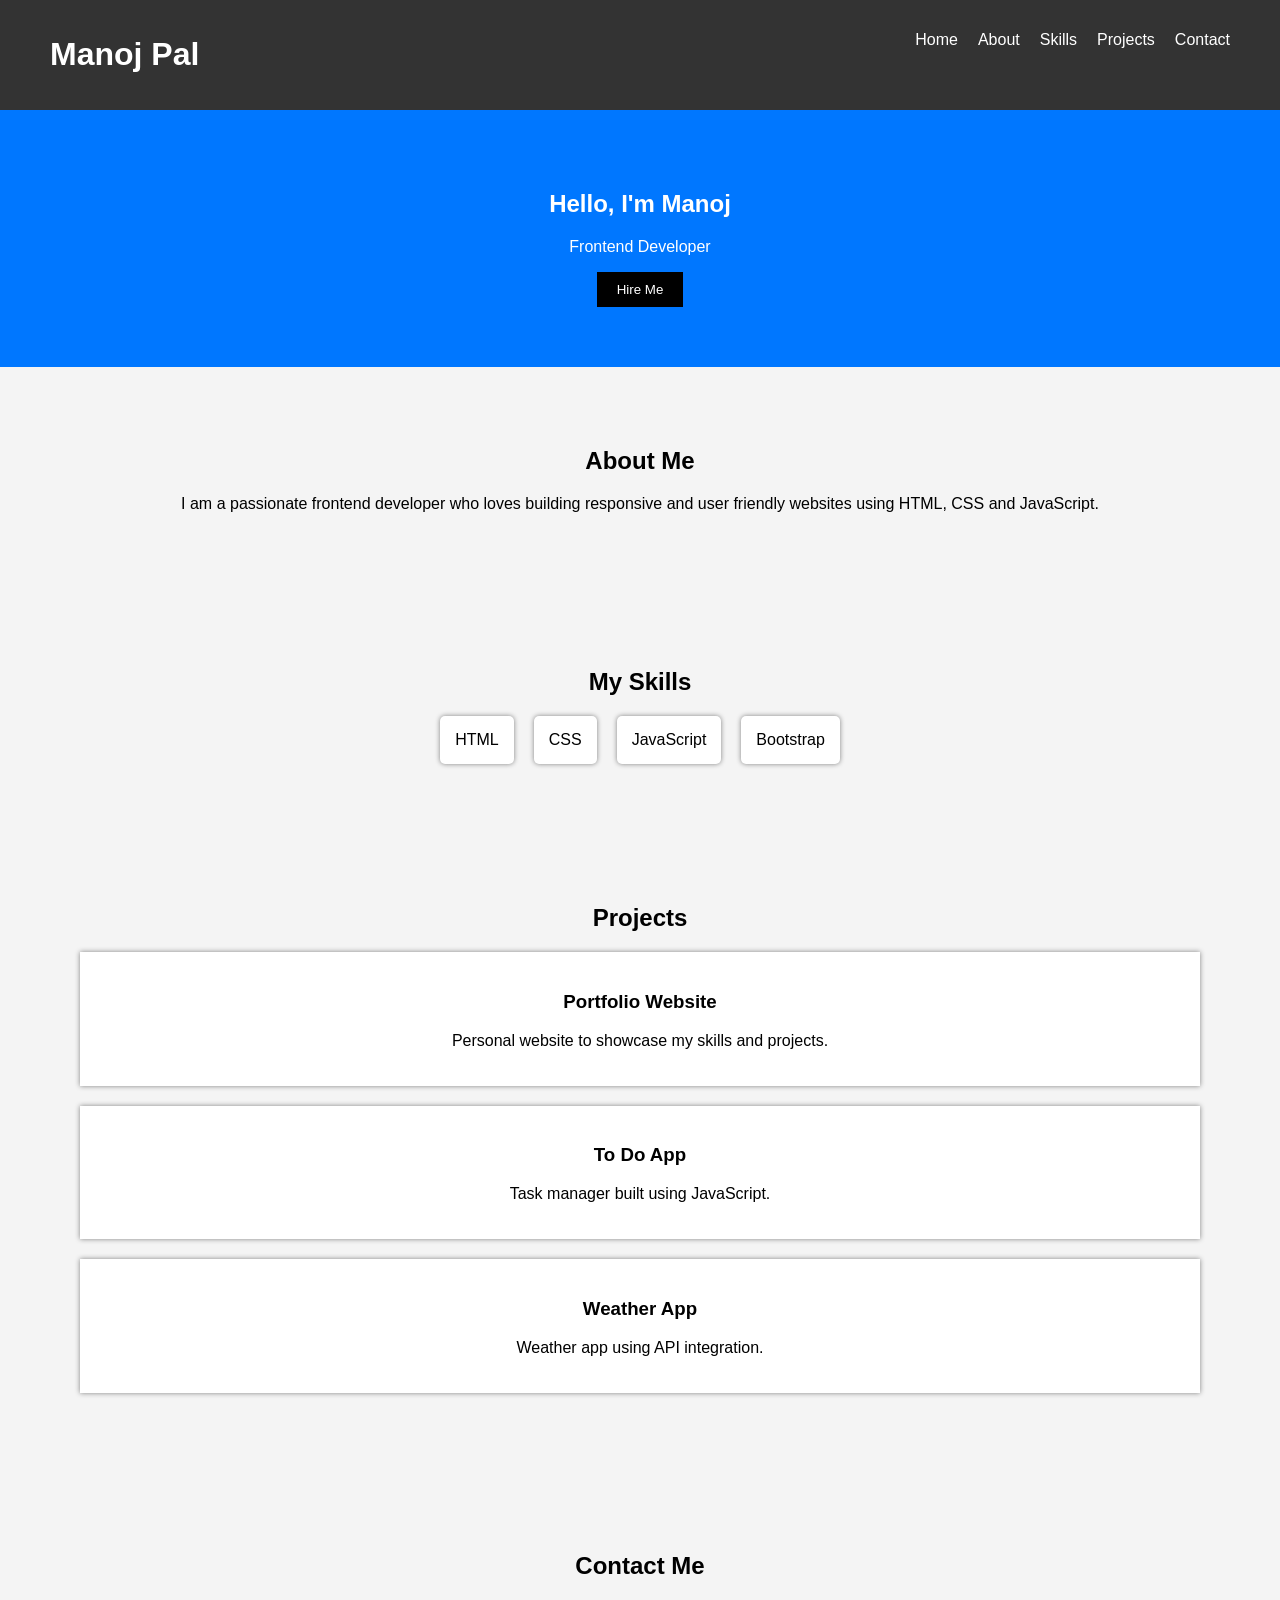
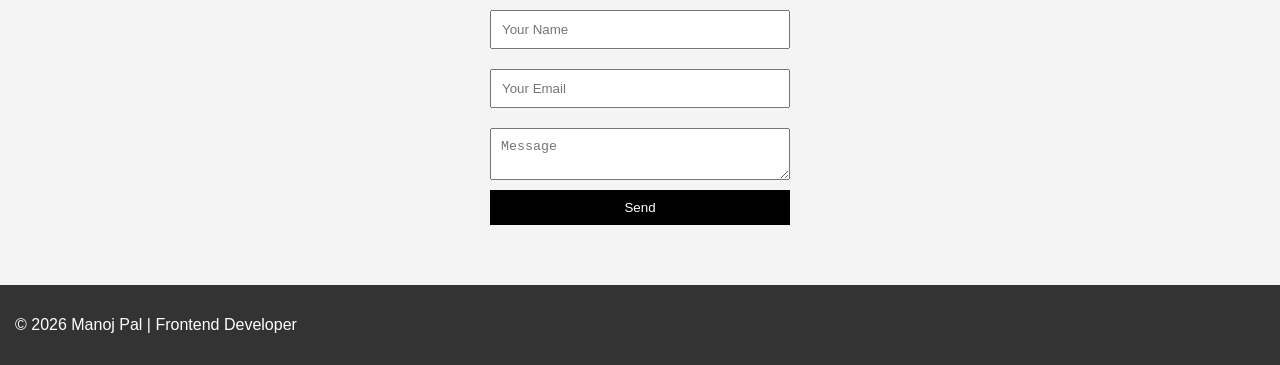
<file: index.html>
<!DOCTYPE html>
<html lang="en">
<head>
<meta charset="UTF-8">
<meta name="viewport" content="width=device-width, initial-scale=1.0">
<title>Manoj Portfolio</title>
<link rel="stylesheet" href="style.css">
</head>

<body>

<header>
<h1>Manoj Pal</h1>
<nav>
<ul>
<li><a href="#home">Home</a></li>
<li><a href="#about">About</a></li>
<li><a href="#skills">Skills</a></li>
<li><a href="#projects">Projects</a></li>
<li><a href="#contact">Contact</a></li>
</ul>
</nav>
</header>

<section id="home" class="home">
<h2>Hello, I'm Manoj</h2>
<p>Frontend Developer</p>
<button onclick="showMessage()">Hire Me</button>
</section>

<section id="about">
<h2>About Me</h2>
<p>
I am a passionate frontend developer who loves building responsive
and user friendly websites using HTML, CSS and JavaScript.
</p>
</section>

<section id="skills">
<h2>My Skills</h2>
<div class="skill-box">
<div>HTML</div>
<div>CSS</div>
<div>JavaScript</div>
<div>Bootstrap</div>
</div>
</section>

<section id="projects">
<h2>Projects</h2>

<div class="project">
<h3>Portfolio Website</h3>
<p>Personal website to showcase my skills and projects.</p>
</div>

<div class="project">
<h3>To Do App</h3>
<p>Task manager built using JavaScript.</p>
</div>

<div class="project">
<h3>Weather App</h3>
<p>Weather app using API integration.</p>
</div>

</section>

<section id="contact">
<h2>Contact Me</h2>

<form id="contactForm">
<input type="text" placeholder="Your Name" required>
<input type="email" placeholder="Your Email" required>
<textarea placeholder="Message"></textarea>
<button type="submit">Send</button>
</form>

</section>

<footer>
<p>© 2026 Manoj Pal | Frontend Developer</p>
</footer>

<script src="script.js"></script>
</body>
</html>
</file>
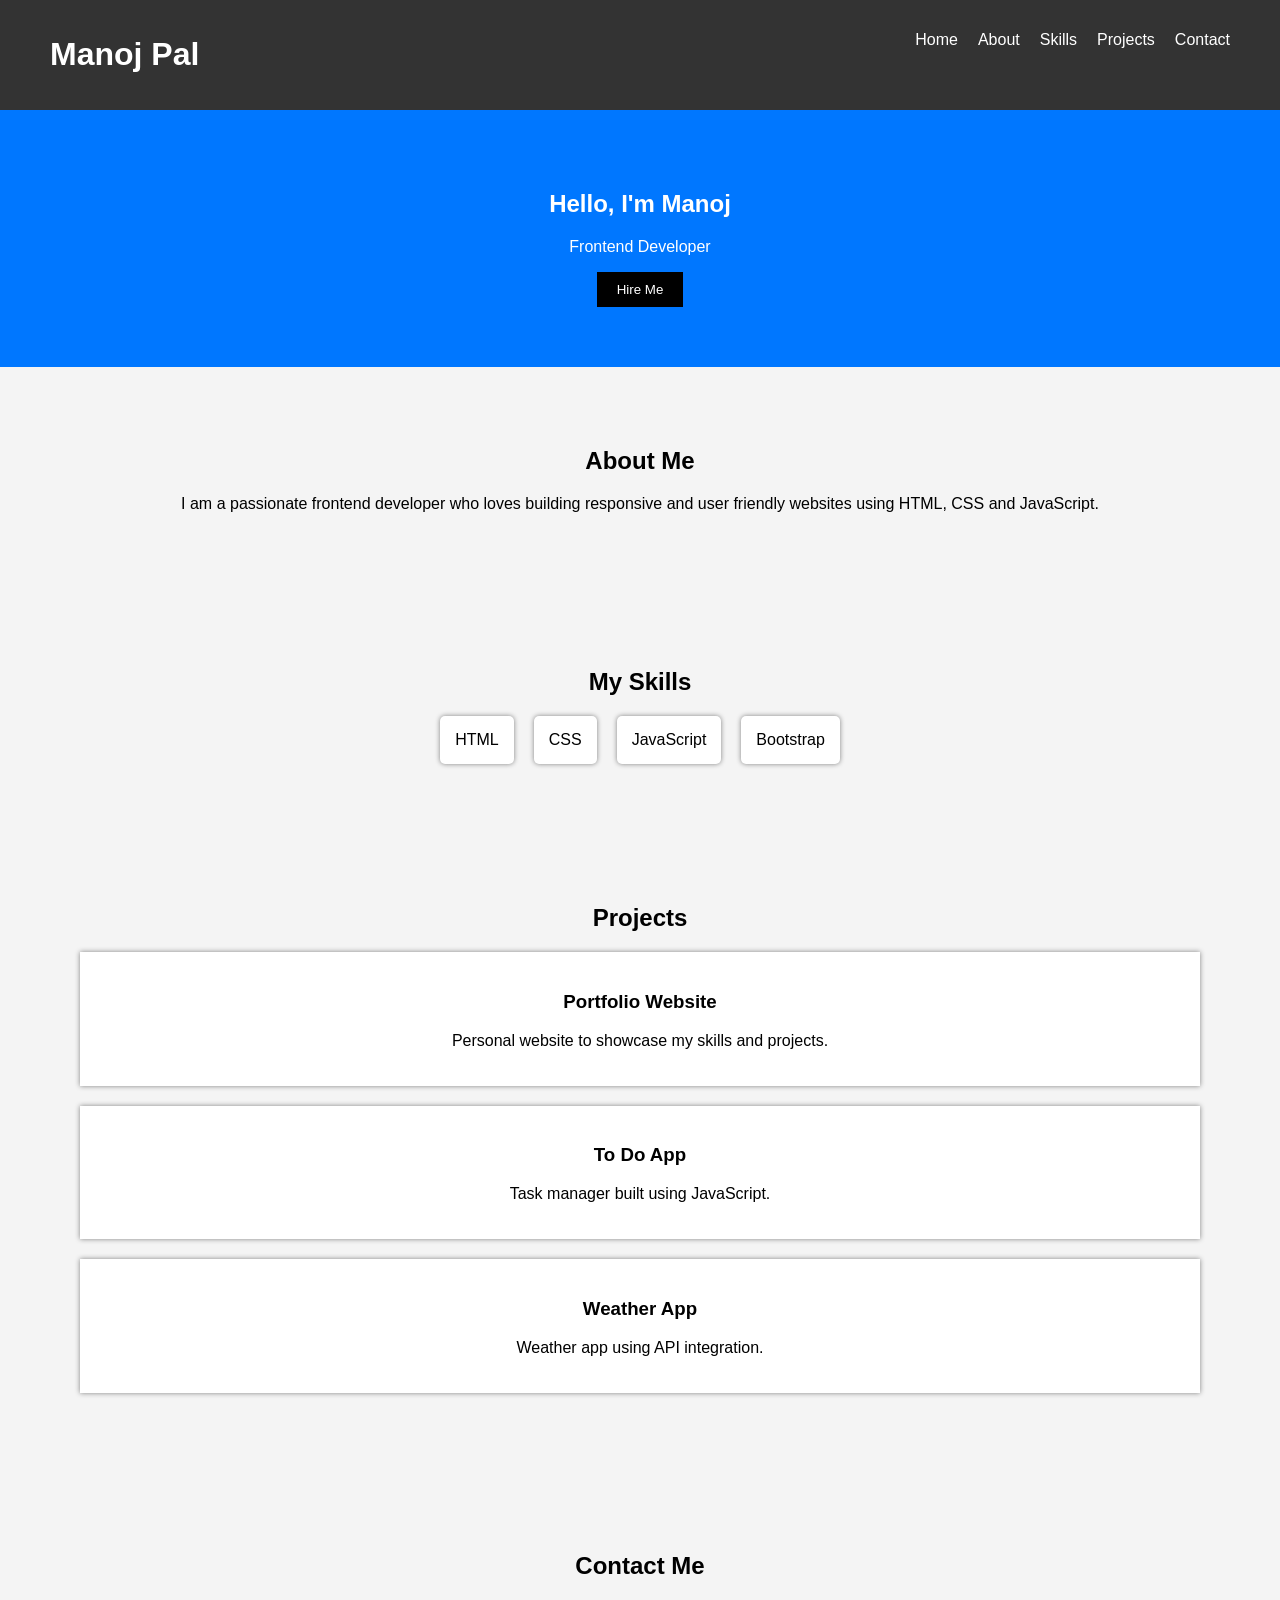
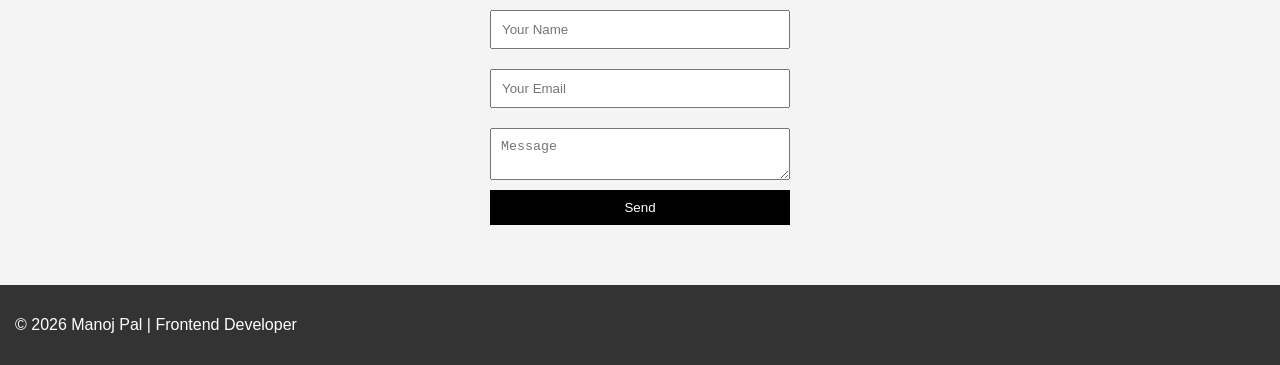
<file: indec.html>
<!DOCTYPE html>
<html lang="en">
<head>
<meta charset="UTF-8">
<meta name="viewport" content="width=device-width, initial-scale=1.0">
<title>Manoj Portfolio</title>
<link rel="stylesheet" href="style.css">
</head>

<body>

<header>
<h1>Manoj Pal</h1>
<nav>
<ul>
<li><a href="#home">Home</a></li>
<li><a href="#about">About</a></li>
<li><a href="#skills">Skills</a></li>
<li><a href="#projects">Projects</a></li>
<li><a href="#contact">Contact</a></li>
</ul>
</nav>
</header>

<section id="home" class="home">
<h2>Hello, I'm Manoj</h2>
<p>Frontend Developer</p>
<button onclick="showMessage()">Hire Me</button>
</section>

<section id="about">
<h2>About Me</h2>
<p>
I am a passionate frontend developer who loves building responsive
and user friendly websites using HTML, CSS and JavaScript.
</p>
</section>

<section id="skills">
<h2>My Skills</h2>
<div class="skill-box">
<div>HTML</div>
<div>CSS</div>
<div>JavaScript</div>
<div>Bootstrap</div>
</div>
</section>

<section id="projects">
<h2>Projects</h2>

<div class="project">
<h3>Portfolio Website</h3>
<p>Personal website to showcase my skills and projects.</p>
</div>

<div class="project">
<h3>To Do App</h3>
<p>Task manager built using JavaScript.</p>
</div>

<div class="project">
<h3>Weather App</h3>
<p>Weather app using API integration.</p>
</div>

</section>

<section id="contact">
<h2>Contact Me</h2>

<form id="contactForm">
<input type="text" placeholder="Your Name" required>
<input type="email" placeholder="Your Email" required>
<textarea placeholder="Message"></textarea>
<button type="submit">Send</button>
</form>

</section>

<footer>
<p>© 2026 Manoj Pal | Frontend Developer</p>
</footer>

<script src="script.js"></script>
</body>
</html>
</file>
<file: style.css>
body{
font-family: Arial;
margin:0;
padding:0;
background:#f4f4f4;
}

header{
background:#333;
color:white;
display:flex;
justify-content:space-between;
padding:15px 50px;
}

nav ul{
display:flex;
list-style:none;
}

nav ul li{
margin-left:20px;
}

nav ul li a{
color:white;
text-decoration:none;
}

section{
padding:60px;
text-align:center;
}

.home{
background:#0077ff;
color:white;
}

button{
padding:10px 20px;
background:black;
color:white;
border:none;
cursor:pointer;
}

.skill-box{
display:flex;
justify-content:center;
gap:20px;
}

.skill-box div{
background:white;
padding:15px;
border-radius:5px;
box-shadow:0 0 5px gray;
}

.project{
background:white;
margin:20px;
padding:20px;
box-shadow:0 0 5px gray;
}

form{
display:flex;
flex-direction:column;
width:300px;
margin:auto;
}

form input, textarea{
margin:10px 0;
padding:10px;
}

footer{
background:#333;
color:white;
padding:15px;
}
</file>
